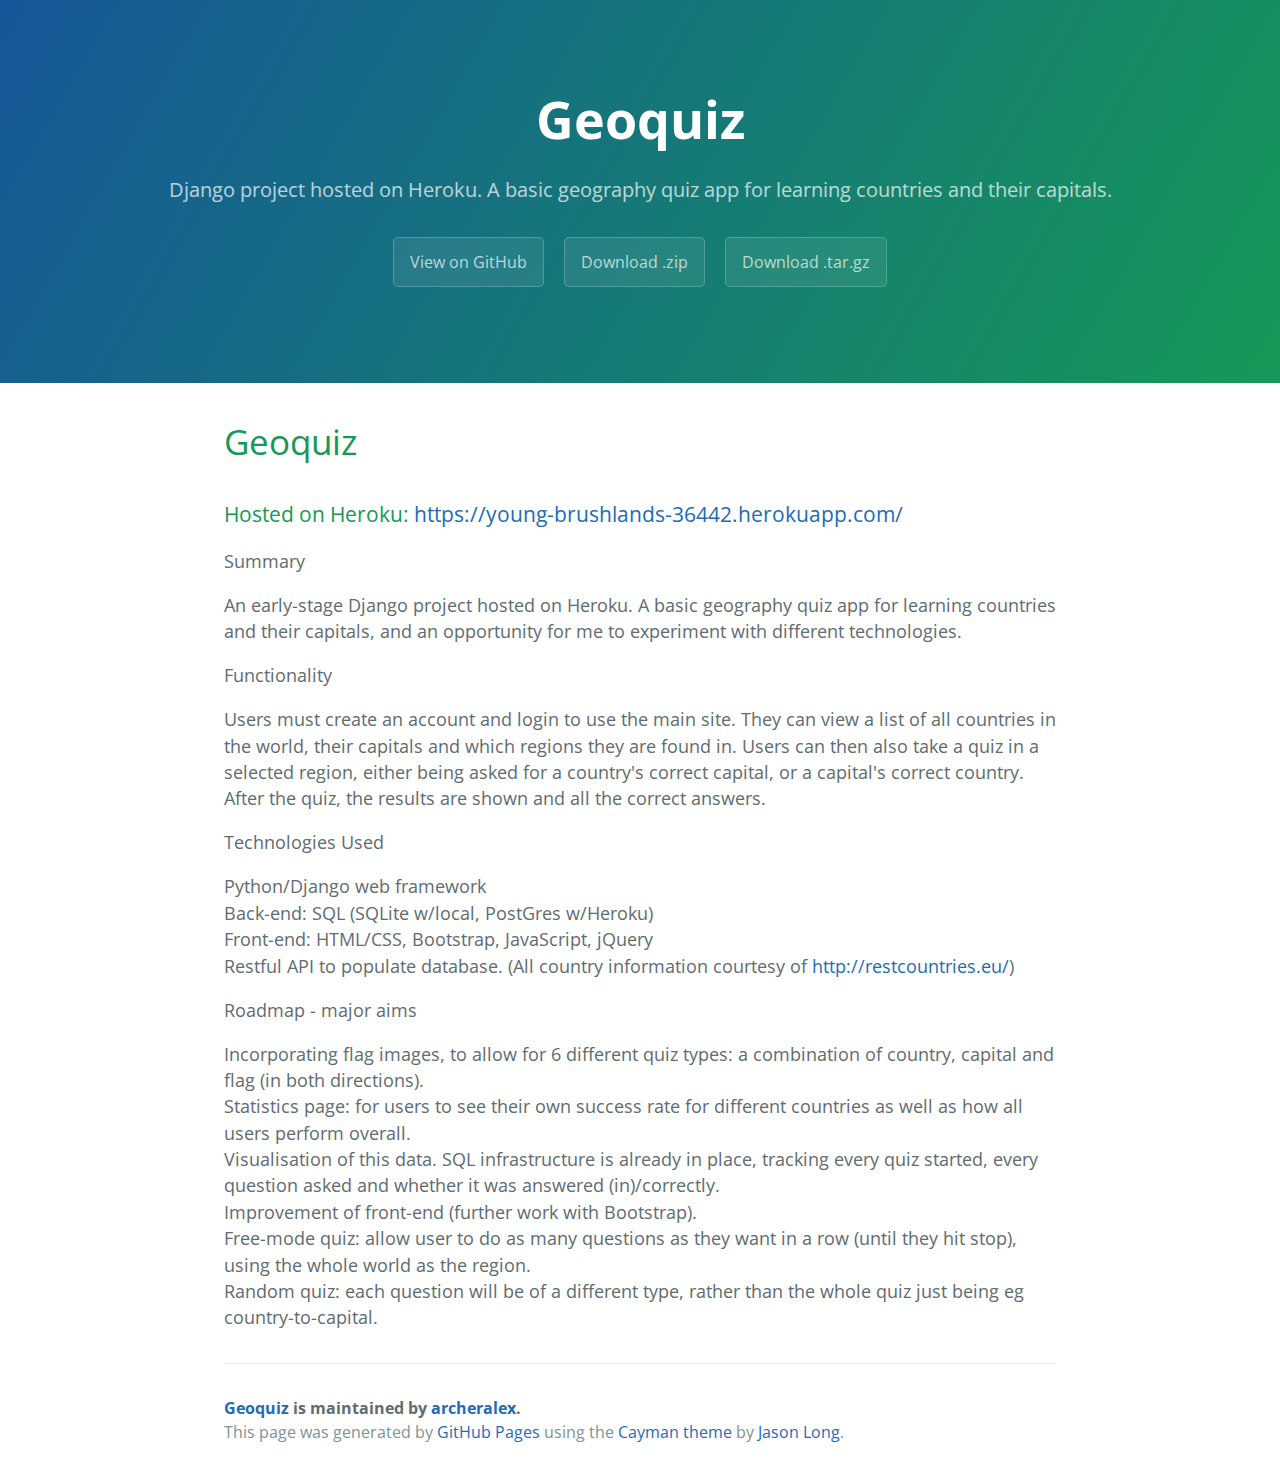
<file: index.html>
<!DOCTYPE html>
<html lang="en-us">
  <head>
    <meta charset="UTF-8">
    <title>Geoquiz by archeralex</title>
    <meta name="viewport" content="width=device-width, initial-scale=1">
    <link rel="stylesheet" type="text/css" href="stylesheets/normalize.css" media="screen">
    <link href='https://fonts.googleapis.com/css?family=Open+Sans:400,700' rel='stylesheet' type='text/css'>
    <link rel="stylesheet" type="text/css" href="stylesheets/stylesheet.css" media="screen">
    <link rel="stylesheet" type="text/css" href="stylesheets/github-light.css" media="screen">
  </head>
  <body>
    <section class="page-header">
      <h1 class="project-name">Geoquiz</h1>
      <h2 class="project-tagline">Django project hosted on Heroku. A basic geography quiz app for learning countries and their capitals.</h2>
      <a href="https://github.com/archeralex/geoquiz" class="btn">View on GitHub</a>
      <a href="https://github.com/archeralex/geoquiz/zipball/master" class="btn">Download .zip</a>
      <a href="https://github.com/archeralex/geoquiz/tarball/master" class="btn">Download .tar.gz</a>
    </section>

    <section class="main-content">
      <h1>
<a id="geoquiz" class="anchor" href="#geoquiz" aria-hidden="true"><span aria-hidden="true" class="octicon octicon-link"></span></a>Geoquiz</h1>

<h3>
<a id="hosted-on-heroku-httpsyoung-brushlands-36442herokuappcom" class="anchor" href="#hosted-on-heroku-httpsyoung-brushlands-36442herokuappcom" aria-hidden="true"><span aria-hidden="true" class="octicon octicon-link"></span></a>Hosted on Heroku: <a href="https://young-brushlands-36442.herokuapp.com/">https://young-brushlands-36442.herokuapp.com/</a>
</h3>

<p>Summary</p>

<p>An early-stage Django project hosted on Heroku. A basic geography quiz app for learning countries and their capitals, and an opportunity for me to experiment with different technologies.</p>

<p>Functionality</p>

<p>Users must create an account and login to use the main site. They can view a list of all countries in the world, their capitals and which regions they are found in. Users can then also take a quiz in a selected region, either being asked for a country's correct capital, or a capital's correct country. After the quiz, the results are shown and all the correct answers.</p>

<p>Technologies Used</p>

<p>Python/Django web framework<br>
Back-end: SQL (SQLite w/local, PostGres w/Heroku)<br>
Front-end: HTML/CSS, Bootstrap, JavaScript, jQuery<br>
Restful API to populate database. (All country information courtesy of <a href="http://restcountries.eu/">http://restcountries.eu/</a>)</p>

<p>Roadmap - major aims</p>

<p>Incorporating flag images, to allow for 6 different quiz types: a combination of country, capital and flag (in both directions).<br>
Statistics page: for users to see their own success rate for different countries as well as how all users perform overall.<br>
Visualisation of this data. SQL infrastructure is already in place, tracking every quiz started, every question asked and whether it was answered (in)/correctly.<br>
Improvement of front-end (further work with Bootstrap).<br>
Free-mode quiz: allow user to do as many questions as they want in a row (until they hit stop), using the whole world as the region.<br>
Random quiz: each question will be of a different type, rather than the whole quiz just being eg country-to-capital.</p>

      <footer class="site-footer">
        <span class="site-footer-owner"><a href="https://github.com/archeralex/geoquiz">Geoquiz</a> is maintained by <a href="https://github.com/archeralex">archeralex</a>.</span>

        <span class="site-footer-credits">This page was generated by <a href="https://pages.github.com">GitHub Pages</a> using the <a href="https://github.com/jasonlong/cayman-theme">Cayman theme</a> by <a href="https://twitter.com/jasonlong">Jason Long</a>.</span>
      </footer>

    </section>

  
  </body>
</html>
</file>
<file: stylesheets/stylesheet.css>
* {
  box-sizing: border-box; }

body {
  padding: 0;
  margin: 0;
  font-family: "Open Sans", "Helvetica Neue", Helvetica, Arial, sans-serif;
  font-size: 16px;
  line-height: 1.5;
  color: #606c71; }

a {
  color: #1e6bb8;
  text-decoration: none; }
  a:hover {
    text-decoration: underline; }

.btn {
  display: inline-block;
  margin-bottom: 1rem;
  color: rgba(255, 255, 255, 0.7);
  background-color: rgba(255, 255, 255, 0.08);
  border-color: rgba(255, 255, 255, 0.2);
  border-style: solid;
  border-width: 1px;
  border-radius: 0.3rem;
  transition: color 0.2s, background-color 0.2s, border-color 0.2s; }
  .btn + .btn {
    margin-left: 1rem; }

.btn:hover {
  color: rgba(255, 255, 255, 0.8);
  text-decoration: none;
  background-color: rgba(255, 255, 255, 0.2);
  border-color: rgba(255, 255, 255, 0.3); }

@media screen and (min-width: 64em) {
  .btn {
    padding: 0.75rem 1rem; } }

@media screen and (min-width: 42em) and (max-width: 64em) {
  .btn {
    padding: 0.6rem 0.9rem;
    font-size: 0.9rem; } }

@media screen and (max-width: 42em) {
  .btn {
    display: block;
    width: 100%;
    padding: 0.75rem;
    font-size: 0.9rem; }
    .btn + .btn {
      margin-top: 1rem;
      margin-left: 0; } }

.page-header {
  color: #fff;
  text-align: center;
  background-color: #159957;
  background-image: linear-gradient(120deg, #155799, #159957); }

@media screen and (min-width: 64em) {
  .page-header {
    padding: 5rem 6rem; } }

@media screen and (min-width: 42em) and (max-width: 64em) {
  .page-header {
    padding: 3rem 4rem; } }

@media screen and (max-width: 42em) {
  .page-header {
    padding: 2rem 1rem; } }

.project-name {
  margin-top: 0;
  margin-bottom: 0.1rem; }

@media screen and (min-width: 64em) {
  .project-name {
    font-size: 3.25rem; } }

@media screen and (min-width: 42em) and (max-width: 64em) {
  .project-name {
    font-size: 2.25rem; } }

@media screen and (max-width: 42em) {
  .project-name {
    font-size: 1.75rem; } }

.project-tagline {
  margin-bottom: 2rem;
  font-weight: normal;
  opacity: 0.7; }

@media screen and (min-width: 64em) {
  .project-tagline {
    font-size: 1.25rem; } }

@media screen and (min-width: 42em) and (max-width: 64em) {
  .project-tagline {
    font-size: 1.15rem; } }

@media screen and (max-width: 42em) {
  .project-tagline {
    font-size: 1rem; } }

.main-content :first-child {
  margin-top: 0; }
.main-content img {
  max-width: 100%; }
.main-content h1, .main-content h2, .main-content h3, .main-content h4, .main-content h5, .main-content h6 {
  margin-top: 2rem;
  margin-bottom: 1rem;
  font-weight: normal;
  color: #159957; }
.main-content p {
  margin-bottom: 1em; }
.main-content code {
  padding: 2px 4px;
  font-family: Consolas, "Liberation Mono", Menlo, Courier, monospace;
  font-size: 0.9rem;
  color: #383e41;
  background-color: #f3f6fa;
  border-radius: 0.3rem; }
.main-content pre {
  padding: 0.8rem;
  margin-top: 0;
  margin-bottom: 1rem;
  font: 1rem Consolas, "Liberation Mono", Menlo, Courier, monospace;
  color: #567482;
  word-wrap: normal;
  background-color: #f3f6fa;
  border: solid 1px #dce6f0;
  border-radius: 0.3rem; }
  .main-content pre > code {
    padding: 0;
    margin: 0;
    font-size: 0.9rem;
    color: #567482;
    word-break: normal;
    white-space: pre;
    background: transparent;
    border: 0; }
.main-content .highlight {
  margin-bottom: 1rem; }
  .main-content .highlight pre {
    margin-bottom: 0;
    word-break: normal; }
.main-content .highlight pre, .main-content pre {
  padding: 0.8rem;
  overflow: auto;
  font-size: 0.9rem;
  line-height: 1.45;
  border-radius: 0.3rem; }
.main-content pre code, .main-content pre tt {
  display: inline;
  max-width: initial;
  padding: 0;
  margin: 0;
  overflow: initial;
  line-height: inherit;
  word-wrap: normal;
  background-color: transparent;
  border: 0; }
  .main-content pre code:before, .main-content pre code:after, .main-content pre tt:before, .main-content pre tt:after {
    content: normal; }
.main-content ul, .main-content ol {
  margin-top: 0; }
.main-content blockquote {
  padding: 0 1rem;
  margin-left: 0;
  color: #819198;
  border-left: 0.3rem solid #dce6f0; }
  .main-content blockquote > :first-child {
    margin-top: 0; }
  .main-content blockquote > :last-child {
    margin-bottom: 0; }
.main-content table {
  display: block;
  width: 100%;
  overflow: auto;
  word-break: normal;
  word-break: keep-all; }
  .main-content table th {
    font-weight: bold; }
  .main-content table th, .main-content table td {
    padding: 0.5rem 1rem;
    border: 1px solid #e9ebec; }
.main-content dl {
  padding: 0; }
  .main-content dl dt {
    padding: 0;
    margin-top: 1rem;
    font-size: 1rem;
    font-weight: bold; }
  .main-content dl dd {
    padding: 0;
    margin-bottom: 1rem; }
.main-content hr {
  height: 2px;
  padding: 0;
  margin: 1rem 0;
  background-color: #eff0f1;
  border: 0; }

@media screen and (min-width: 64em) {
  .main-content {
    max-width: 64rem;
    padding: 2rem 6rem;
    margin: 0 auto;
    font-size: 1.1rem; } }

@media screen and (min-width: 42em) and (max-width: 64em) {
  .main-content {
    padding: 2rem 4rem;
    font-size: 1.1rem; } }

@media screen and (max-width: 42em) {
  .main-content {
    padding: 2rem 1rem;
    font-size: 1rem; } }

.site-footer {
  padding-top: 2rem;
  margin-top: 2rem;
  border-top: solid 1px #eff0f1; }

.site-footer-owner {
  display: block;
  font-weight: bold; }

.site-footer-credits {
  color: #819198; }

@media screen and (min-width: 64em) {
  .site-footer {
    font-size: 1rem; } }

@media screen and (min-width: 42em) and (max-width: 64em) {
  .site-footer {
    font-size: 1rem; } }

@media screen and (max-width: 42em) {
  .site-footer {
    font-size: 0.9rem; } }
</file>
<file: stylesheets/github-light.css>
/*
The MIT License (MIT)

Copyright (c) 2015 GitHub, Inc.

Permission is hereby granted, free of charge, to any person obtaining a copy
of this software and associated documentation files (the "Software"), to deal
in the Software without restriction, including without limitation the rights
to use, copy, modify, merge, publish, distribute, sublicense, and/or sell
copies of the Software, and to permit persons to whom the Software is
furnished to do so, subject to the following conditions:

The above copyright notice and this permission notice shall be included in all
copies or substantial portions of the Software.

THE SOFTWARE IS PROVIDED "AS IS", WITHOUT WARRANTY OF ANY KIND, EXPRESS OR
IMPLIED, INCLUDING BUT NOT LIMITED TO THE WARRANTIES OF MERCHANTABILITY,
FITNESS FOR A PARTICULAR PURPOSE AND NONINFRINGEMENT. IN NO EVENT SHALL THE
AUTHORS OR COPYRIGHT HOLDERS BE LIABLE FOR ANY CLAIM, DAMAGES OR OTHER
LIABILITY, WHETHER IN AN ACTION OF CONTRACT, TORT OR OTHERWISE, ARISING FROM,
OUT OF OR IN CONNECTION WITH THE SOFTWARE OR THE USE OR OTHER DEALINGS IN THE
SOFTWARE.

*/

.pl-c /* comment */ {
  color: #969896;
}

.pl-c1      /* constant, markup.raw, meta.diff.header, meta.module-reference, meta.property-name, support, support.constant, support.variable, variable.other.constant */,
.pl-s .pl-v /* string variable */ {
  color: #0086b3;
}

.pl-e  /* entity */,
.pl-en /* entity.name */ {
  color: #795da3;
}

.pl-s .pl-s1 /* string source */,
.pl-smi      /* storage.modifier.import, storage.modifier.package, storage.type.java, variable.other, variable.parameter.function */ {
  color: #333;
}

.pl-ent /* entity.name.tag */ {
  color: #63a35c;
}

.pl-k /* keyword, storage, storage.type */ {
  color: #a71d5d;
}

.pl-pds              /* punctuation.definition.string, string.regexp.character-class */,
.pl-s                /* string */,
.pl-s .pl-pse .pl-s1 /* string punctuation.section.embedded source */,
.pl-sr               /* string.regexp */,
.pl-sr .pl-cce       /* string.regexp constant.character.escape */,
.pl-sr .pl-sra       /* string.regexp string.regexp.arbitrary-repitition */,
.pl-sr .pl-sre       /* string.regexp source.ruby.embedded */ {
  color: #183691;
}

.pl-v /* variable */ {
  color: #ed6a43;
}

.pl-id /* invalid.deprecated */ {
  color: #b52a1d;
}

.pl-ii /* invalid.illegal */ {
  background-color: #b52a1d;
  color: #f8f8f8;
}

.pl-sr .pl-cce /* string.regexp constant.character.escape */ {
  color: #63a35c;
  font-weight: bold;
}

.pl-ml /* markup.list */ {
  color: #693a17;
}

.pl-mh        /* markup.heading */,
.pl-mh .pl-en /* markup.heading entity.name */,
.pl-ms        /* meta.separator */ {
  color: #1d3e81;
  font-weight: bold;
}

.pl-mq /* markup.quote */ {
  color: #008080;
}

.pl-mi /* markup.italic */ {
  color: #333;
  font-style: italic;
}

.pl-mb /* markup.bold */ {
  color: #333;
  font-weight: bold;
}

.pl-md /* markup.deleted, meta.diff.header.from-file */ {
  background-color: #ffecec;
  color: #bd2c00;
}

.pl-mi1 /* markup.inserted, meta.diff.header.to-file */ {
  background-color: #eaffea;
  color: #55a532;
}

.pl-mdr /* meta.diff.range */ {
  color: #795da3;
  font-weight: bold;
}

.pl-mo /* meta.output */ {
  color: #1d3e81;
}
</file>
